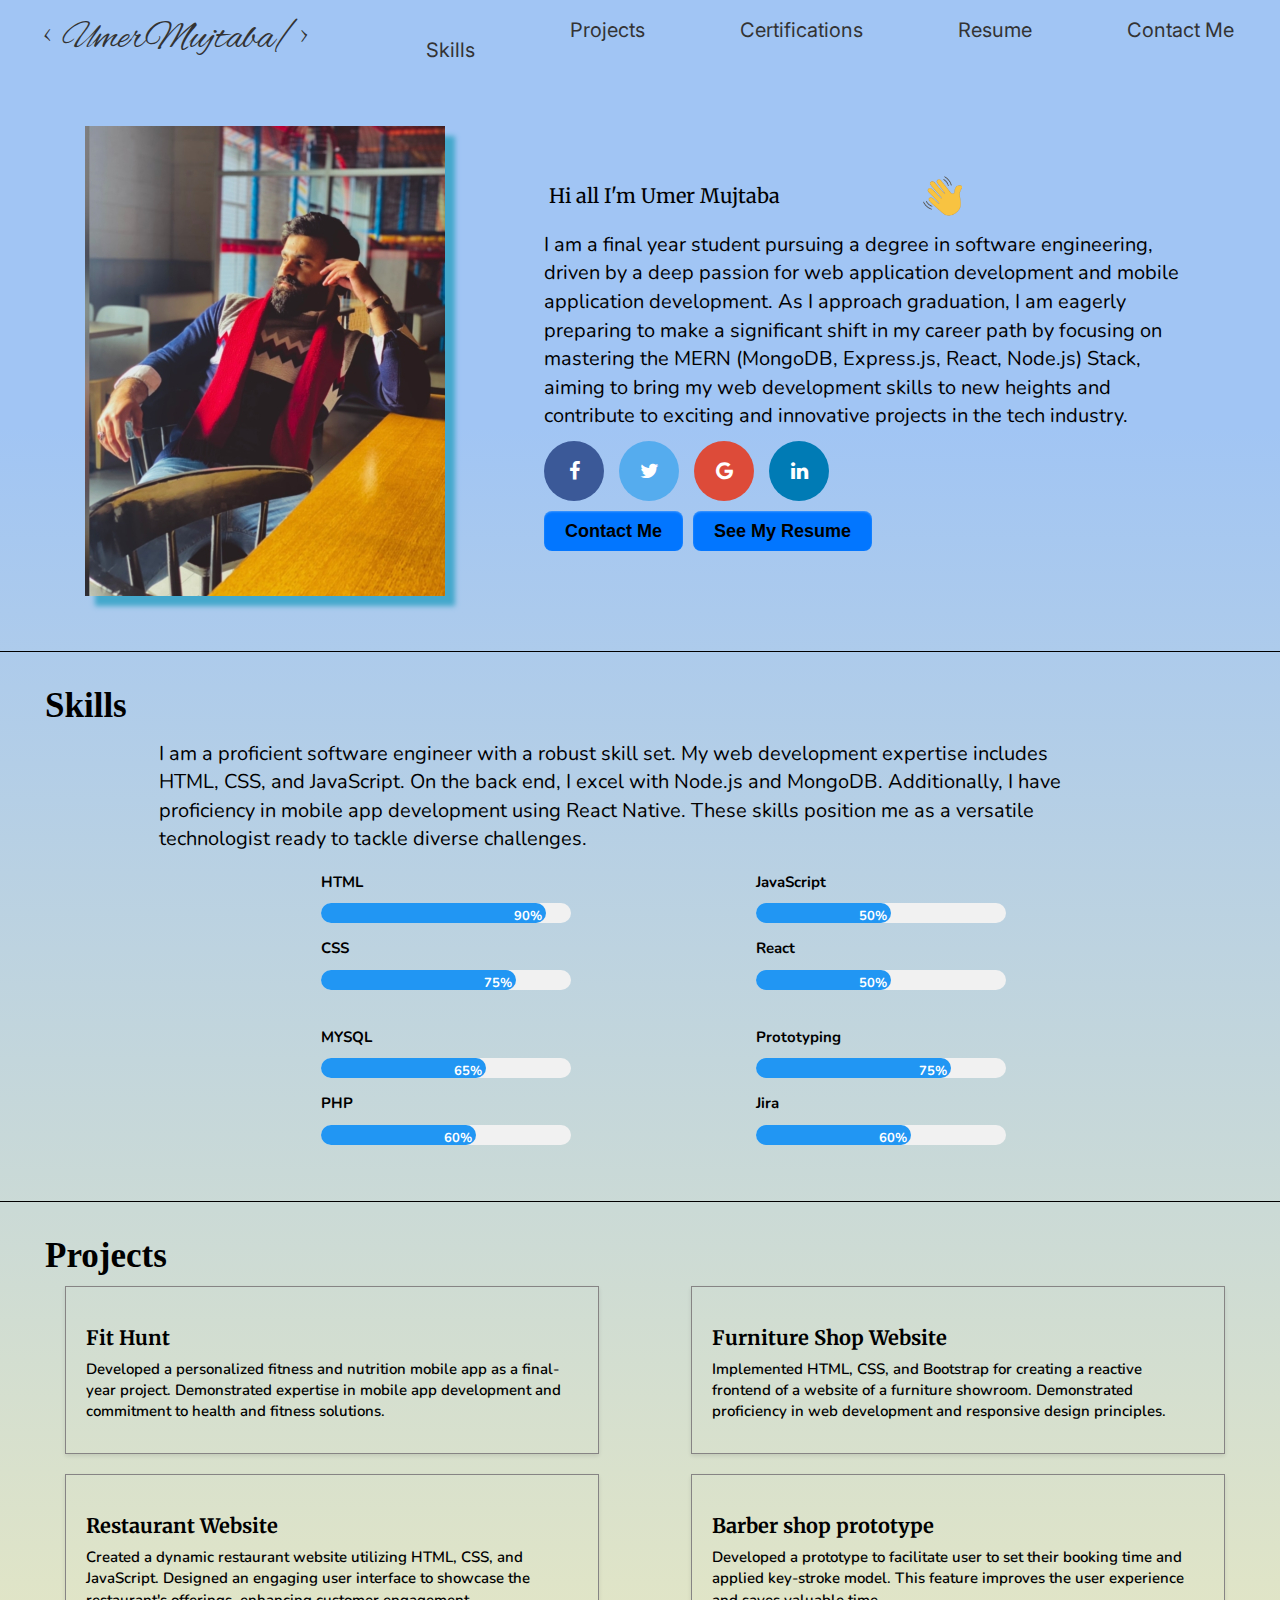
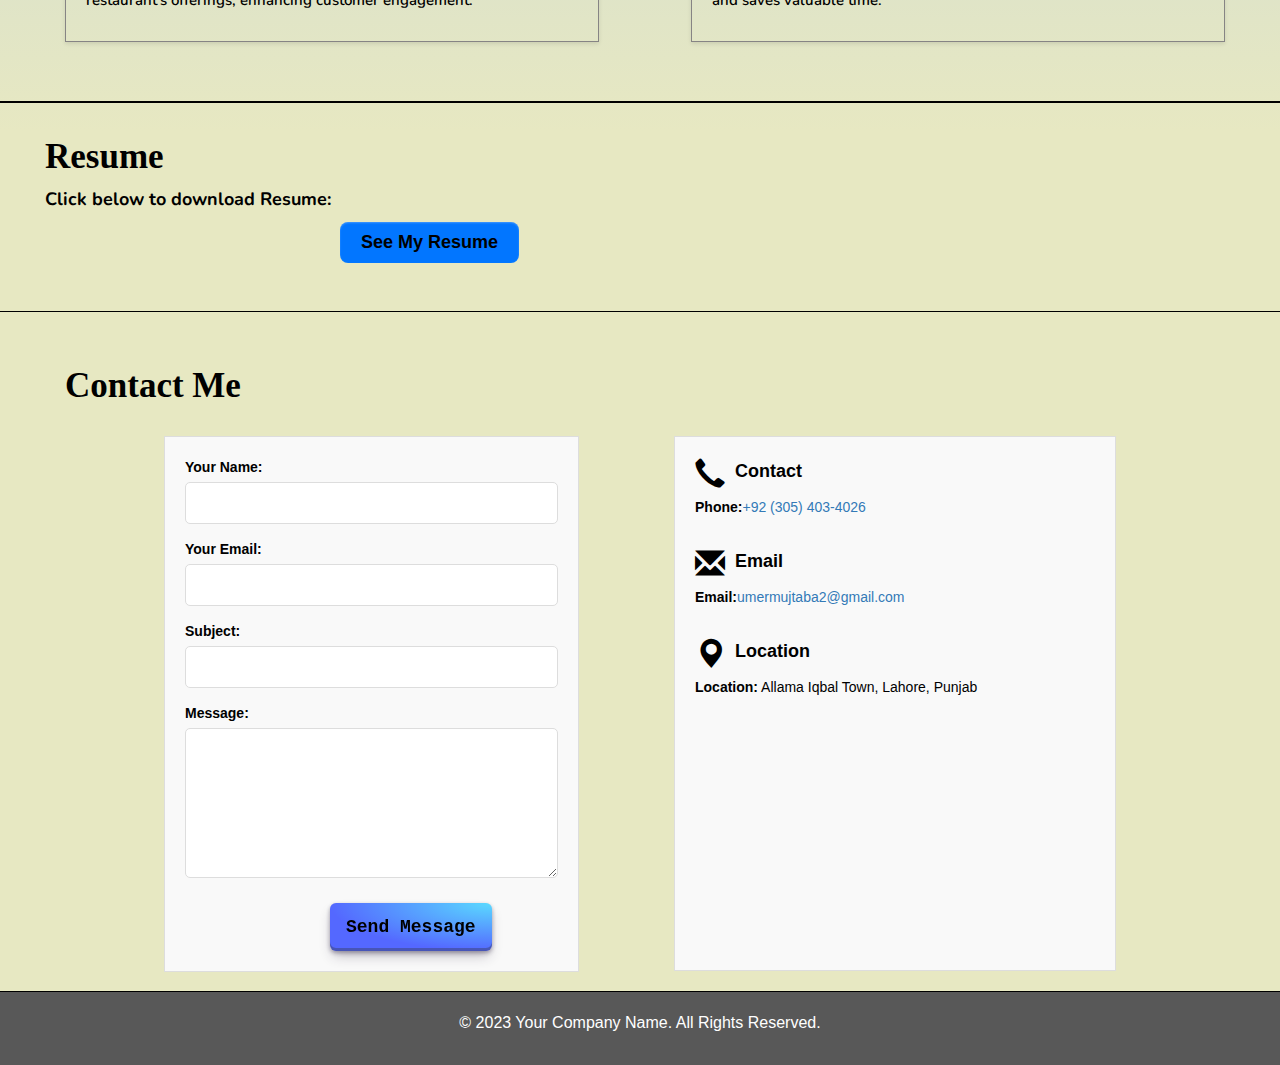
<file: Task_1/index.html>
<!DOCTYPE html>
<html lang="en">
<head>
    <meta charset="UTF-8">
    <meta name="viewport" content="width=device-width, initial-scale=1.0">
    <title>Protfolio</title>
    <link rel="stylesheet" href="https://www.w3schools.com/w3css/4/w3.css">
    <link rel="stylesheet" href="styles.css">
    <link rel="preconnect" href="https://fonts.googleapis.com">
    <link rel="preconnect" href="https://fonts.gstatic.com" crossorigin>
    <link href="https://fonts.googleapis.com/css2?family=Alex+Brush&display=swap" rel="stylesheet">
    <link rel="preconnect" href="https://fonts.googleapis.com">
    <link rel="preconnect" href="https://fonts.gstatic.com" crossorigin>
    <link rel="preconnect" href="https://fonts.googleapis.com">
    <link rel="preconnect" href="https://fonts.gstatic.com" crossorigin>
    <link href="https://fonts.googleapis.com/css2?family=Dancing+Script:wght@700&display=swap" rel="stylesheet">
    <style>
        @import url('https://fonts.googleapis.com/css2?family=Merriweather&display=swap');
      </style>
      <link rel="preconnect" href="https://fonts.googleapis.com">
      <link rel="preconnect" href="https://fonts.gstatic.com" crossorigin>
      <link href="https://fonts.googleapis.com/css2?family=Nunito:wght@300&display=swap" rel="stylesheet">
      <link rel="stylesheet" href="https://cdnjs.cloudflare.com/ajax/libs/font-awesome/4.7.0/css/font-awesome.min.css">
      <link rel="stylesheet" href="https://maxcdn.bootstrapcdn.com/bootstrap/3.3.7/css/bootstrap.min.css">
      <script src="script.js" defer></script>
      <link rel="stylesheet" href="https://maxcdn.bootstrapcdn.com/bootstrap/3.3.7/css/bootstrap.min.css">
    <link href="https://fonts.googleapis.com/css2?family=Alex+Brush&display=swap" rel="stylesheet">
    <link rel="preconnect" href="https://fonts.googleapis.com">
    <link rel="preconnect" href="https://fonts.gstatic.com" crossorigin>
    <link rel="preconnect" href="https://fonts.googleapis.com">
    <link rel="preconnect" href="https://fonts.gstatic.com" crossorigin>
    <link href="https://fonts.googleapis.com/css2?family=Barlow+Semi+Condensed:wght@300&family=Inter:wght@300;500&display=swap" rel="stylesheet">
    <link rel="preconnect" href="https://fonts.googleapis.com">
    <link rel="preconnect" href="https://fonts.gstatic.com"crossorigin>
    <link href="https://fonts.googleapis.com/css2?family=Roboto +Slab&display=swap" rel="stylesheet">
    <link href="https://fonts.googleapis.com/css?family=Roboto:100" rel="stylesheet">
</head>
<body class="mainn bg-animation">
    <header>
        <div class="navbar">
            <ul>
                <li><a class="Name"href="#int">< UmerMujtaba/></a></li>
                <li><a class="opt ContactMe" href="#cont">Contact Me</a></li>
                <li><a class="opt Resume" href="#resume">Resume</a></li>
                <li><a class="opt Certifications" href="#certifications">Certifications</a></li>
                <li><a class="opt Projects" href="#projects">Projects</a></li>
                <li><a class="opt Skills" href="#skills">Skills</a></li>
            </ul>
        </div>
    </header>
    
     <!--Start Main section-->
     <div class="container">
        <div class="picc">
            <img class="pic2" src="NEW.jpg" alt="Your Image">
        </div>
        <div id="int" class="intro">
            <p class="hey" style="width: 450px; margin-left: 0px;">
                Hi all I'm Umer Mujtaba <img src="hand.png" alt="Waving Hand" width="70" height="70px">
            </p>
            <p id="about">
                I am a final year student pursuing a degree in software engineering, driven by a deep passion for web application development and mobile application development.
                As I approach graduation, I am eagerly preparing to make a significant shift in my career path by focusing on mastering the MERN (MongoDB, Express.js, React, Node.js) Stack, aiming to bring my web development skills to new heights and contribute to exciting and innovative projects in the tech industry.
            </p>
            <a href="https://www.facebook.com/umermujtaba2/" class="fa fa-facebook" target="_blank"></a>
            <a href="https://twitter.com/UmerMujtaba7" class="fa fa-twitter" target="_blank"></a>
            <a href="#" class="fa fa-google"></a>
            <a href="www.linkedin.com/in/umermujtaba9" class="fa fa-linkedin" target="_blank"></a>
            <br>
            <button  id="contactMeButton" class="button-23">Contact Me</button>
            <button id="resumeButtonIntro" class="button-23" href="#resume">See My Resume</button>
        </div>
    </div>
    
    <!--END Main Section-->

    <!--Start Skill section-->
    <div id="skills" class="middle">
            <div id="headings" class="heading-name">
                <h2>Skills</h2>
            </div>
            <div class="skill_des">
                <p>
                    I am a proficient software engineer with a robust skill set. 
                    My web development expertise includes HTML, CSS, and JavaScript. 
                    On the back end, I excel with Node.js and MongoDB. 
                    Additionally, I have proficiency in mobile app development using React Native. 
                    These skills position me as a versatile technologist ready to tackle diverse challenges.
                </p>
            </div>
            
            <div class="w3-container">
                <div class="w3-row">
                    <!-- Left-side bars -->
                    <div class="w3-col" style="width: 250px;margin-right: 15px;margin-left: 0px;border-left-width: 0px;height: 155px; float: right">
                        <div class="tag">JavaScript</div>
                        <div class="w3-light-grey w3-round-xlarge">
                            <div class="w3-container w3-blue w3-round-xlarge" style="width: 135px;margin-left: 0px;height: 20px;">50%</div>
                        </div>
                        
                        <!-- Add more left-side bars here as needed -->
                        <div class="tag">React</div>
                        <div class="w3-light-grey w3-round-xlarge">
                            <div class="w3-container w3-blue w3-round-xlarge" style="width: 135px;margin-left: 0px;height: 20px;">50%</div>
                        </div>
                    </div>
            
                    <!-- Right-side bars -->
                    <div class="w3-col" style="width: 250px;margin-right: 185px;margin-left: 0px;border-left-width: 0px;height: 155px; float: right">
                        <div class="tag">HTML</div>
                        <div class="w3-light-grey w3-round-xlarge">
                            <div class="w3-container w3-blue w3-round-xlarge" style="width: 225px;margin-left: 0px;height: 20px;">90%</div>
                        </div>
                        
                        <!-- Add more right-side bars here as needed -->
                        <div class="tag">CSS</div>
                        <div class="w3-light-grey w3-round-xlarge">
                            <div class="w3-container w3-blue w3-round-xlarge" style="width: 195px;margin-left: 0px;height: 20px;">75%</div>
                        </div>
                    </div>
                </div>
                <div class="w3-row">
                    <!-- Left-side bars -->
                    <div class="w3-col" style="width: 250px;margin-right: 15px;margin-left: 0px;border-left-width: 0px;height: 155px; float: right">
                        <div class="tag">Prototyping</div>
                        <div class="w3-light-grey w3-round-xlarge">
                            <div class="w3-container w3-blue w3-round-xlarge" style="width: 195px;margin-left: 0px;height: 20px;">75%</div>
                        </div>
                        
                        <!-- Add more left-side bars here as needed -->
                        <div class="tag">Jira</div>
                        <div class="w3-light-grey w3-round-xlarge">
                            <div class="w3-container w3-blue w3-round-xlarge" style="width: 155px;margin-left: 0px;height: 20px;">60%</div>
                        </div>
                    </div>
            
                    <!-- Right-side bars -->
                    <div class="w3-col" style="width: 250px;margin-right: 185px;margin-left: 0px;border-left-width: 0px;height: 155px; float: right">
                        <div class="tag">MYSQL</div>
                        <div class="w3-light-grey w3-round-xlarge">
                            <div class="w3-container w3-blue w3-round-xlarge" style="width: 165px;margin-left: 0px;height: 20px;">65%</div>
                        </div>
                        
                        <!-- Add more right-side bars here as needed -->
                        <div class="tag">PHP</div>
                        <div class="w3-light-grey w3-round-xlarge">
                            <div class="w3-container w3-blue w3-round-xlarge" style="width: 155px;margin-left: 0px;height: 20px;">60%</div>
                        </div>
                    </div>
                </div>
            </div>
        </div>
   
    <!--End Skill section-->
    <!--Start Project section-->
        <div id="projects" class="container2">
            <div id="headings" class="heading-name">
                <h2>Projects</h2>
            </div> 
                <div class="project-section">
                    <div class="project_2">
                        <h2>Fit Hunt</h2>
                            <p>
                                Developed a personalized fitness and nutrition mobile app as a final-year project.
                                Demonstrated expertise
                                in mobile app development and commitment to health and fitness
                                solutions.
                            </p>
                        </div>
                
                    <div class="project_2">
                            <h2>Furniture Shop Website</h2>
                            <p>
                                Implemented HTML, CSS, and Bootstrap for creating a reactive
                                frontend of a website of a furniture showroom. Demonstrated
                                proficiency in web development and responsive design principles.
                            </p>
                    </div>
                    </div>
                
                    <div class="project-section">
                        <div class="project_2">
                            <h2>Restaurant Website</h2>
                            <p>
                                Created a dynamic restaurant website utilizing HTML, CSS, and
                                JavaScript. Designed an engaging user interface to showcase the
                                restaurant's offerings, enhancing customer engagement.
                            </p>
                        </div>
                    
                        <div class="project_2">
                            <h2 >Barber shop prototype </h2>
                            <p>
                                Developed a prototype to facilitate user to set their booking time and applied key-stroke model. This feature improves 
                                the user experience and saves valuable time.
                            </p>
                        </div>
                    </div>
        </div>

        <!--End Project Section-->

        <!--Resume Section-->

        <div href="Umer_Mujtaba_Resume.pdf" id="resume" class="res_dwnld">
            <div  id="resume" class="res_dwnld">
                <div id="headings" class="heading-name">
                        <h2>Resume</h2>
                            <p style="font-family: 'Nunito', sans-serif; font-weight: bold; font-size: 18px;">Click below to        download Resume:</p>
                        <button  id="resumeButtonRes" class="button-22" href="resume.html">See My Resume</button><br>
                </div> 
            </div>
        </div>
         <!--End Resume Section-->

         <!--Start Contact Section-->
         <div id="cont" class="contactt">
            <div id="headings" class="heading-name">
                    <h2>Contact Me</h2>
            </div> 
            <div class="contact-section">
                <div class="contact-form">
                    <form>
                        <div class="form-group">
                            <label for="name">Your Name:</label>
                            <input type="text" id="name" name="name" required>
                        </div>
                        <div class="form-group">
                            <label for="email">Your Email:</label>
                            <input type="email" id="email" name="email" required>
                        </div>
                        <div class="form-group">
                            <label for="subject">Subject:</label>
                            <input type="text" id="subject" name="subject" required>
                        </div>
                        <div class="form-group">
                            <label for="message">Message:</label>
                            <textarea id="message" name="message" required></textarea>
                        </div>
                        <button type="submit" class="button-49">Send Message</button>
                    </form>
                </div>
                    <div class="contact-info">
                        <div class="contact-info-item">
                            <span class="glyphicon glyphicon-earphone larger-icon"></span>
                            <h4>Contact</h4>
                        </div>
                        <p><strong>Phone:</strong><a href="tel:+923054034026">+92 (305) 403-4026</a> </p>
                        <br>
                        <div class="contact-info-item">
                            <span class="glyphicon glyphicon-envelope larger-icon"></span>
                            <h4>Email</h4>
                        </div>
                        <p><strong>Email:</strong><a href="mailto:umermujtaba2@gmail.com">umermujtaba2@gmail.com</a></p>
                        <br>
                        <div class="contact-info-item">
                            <span class="glyphicon glyphicon-map-marker larger-icon"></span>
                            <h4>Location</h4>
                        </div>
                        <p><strong>Location:</strong> Allama Iqbal Town, Lahore, Punjab</p>
                        <iframe src="https://www.google.com/maps/embed?pb=!1m18!1m12!1m3!1d27211.73682527141!2d74.26357262610883!3d31.511328437375692!2m3!1f0!2f0!3f0!3m2!1i1024!2i768!4f13.1!3m3!1m2!1s0x3919030a758931b1%3A0xd2c9ccbb7f4c5601!2sAllama%20Iqbal%20Town%2C%20Lahore%2C%20Punjab%2C%20Pakistan!5e0!3m2!1sen!2s!4v1694365892074!5m2!1sen!2s" width="400" height="250" style="border:0;" allowfullscreen="" loading="lazy" referrerpolicy="no-referrer-when-downgrade"></iframe>
                        <br>
                    </div>
            </div>
        </div>
    <!--End Contact Section-->

    <!--start footer-->
       
</body>
<footer  id="myFooter" class="footer">
    <div class="container4">
        <p>&copy; 2023 Your Company Name. All Rights Reserved.</p>
    </div>
</footer>
</html>
</file>
<file: Task_1/styles.css>
.mainn{
    background-color: #f9f9f9;
   
}
@keyframes bgGradient {
    0% {
        background-position: 0% 50%;
    }
    50% {
        background-position: 100% 50%;
    }
    100% {
        background-position: 0% 50%;
    }
}

@keyframes colorChange {
    0% {
        background-color: #0b4b94;
    }
    50% {
        background-color: #5e7086;
    }
    100% {
        background-color: #691f3b;
    }
}

/* Apply background animations to the body */
.bg-animation {
    animation: bgGradient 10s linear infinite, colorChange 10s linear infinite;
    background-size: 200% 200%;
    background: linear-gradient(360deg, rgba(231,232,194,1) 35%, rgb(161, 197, 244) 84%);
    /*background-image: linear-gradient(180deg, rgb(170, 173, 238) 15%, rgb(120, 212, 224) 55%, rgba(38,175,191,1) 75%);*/
    color: #000000; /* Set your text color */
}

.navbar{
    margin-top: 0px;
    height: 50px;
    width: auto;
    border: 1px solid #3a3838;;
}

.Name{
    float: left;
    margin-left: 40px;
    font-size: 45px;
    font-family: 'Alex Brush', cursive;
    margin-top: 10px;
    font-style: bold;
    margin-bottom: 3px;
    
}
.navbar ul {
    list-style: none;
    padding: 0;
    margin: 0;
}

/* Style the list items (li) */
.navbar li {
    display: inline;
    margin-right: 20px; /* Adjust the spacing between items */
}

/* Style the links within list items */
.navbar a {
    text-decoration: none;
    color: #333; /* Set the link color */
    font-family: 'Barlow Semi Condensed', sans-serif;
    font-family: 'Inter', sans-serif;
}

/* Style the Name (UmerMujtaba) link */
.navbar .Name {
    font-size: 40px;
    font-family: 'Alex Brush', cursive;
    margin-top: 10px;
}

/* Style the options (Contact Me, Resume, etc.) */
.navbar .opt {
    font-size: 20px;
    margin-top: 10px;
    margin-left: 45px;
    margin-right: 40px;
    float: right;
    padding: 5px;
}

/* Add hover effect to links */
.navbar a:hover {
    color: #555; /* Change link color on hover */
}

.container {
    height: 580px;
    display: flex; /* Use flexbox to arrange children horizontally */
    align-items: center; /* Vertically center children */
    /*border-top: 1px solid black;*/
}

.intro {
    flex: 1; /* Let the .intro div take remaining available space */
    font-family: 'Merriweather', serif;
    font-size: 20px;
    padding: 4px;
    margin-right: 20px; /* Add some space between .picc and .intro */
    margin-left: 45px;
}

.hey {
    height: 50px;
    margin-right: 15px;
    width: 350px;
    padding: 10px;
    display: flex;
    justify-content: space-between;
    align-items: center;
}

#about {
    margin-left: 5px;
    font-family: 'Nunito', sans-serif;
}

.picc {
    width: 360px;
    border-radius: 50%;
    margin-right: 60px; /* Add some space between .pic2 and .intro */
}

.pic2 {
    height: 470px;
    width: 360px;
    margin-top: 0px;
    margin-left: 15px;
    box-shadow: 10px 10px 5px #44a8cc;
    -moz-box-shadow: 10px 10px 5px #44a8cc;
    -webkit-box-shadow: 10px 10px 5px #44a8cc;
    -khtml-box-shadow: 10px 10px 5px #ccc;
   
}


.fa {
    padding: 20px;
    font-size: 30px;
    width: 60px;
    text-align: center;
    text-decoration: none;
    margin: 5px 5px;
    border-radius: 50%;
    margin-top: 0px;
}

.fa:hover {
    opacity: 0.7;
}

.fa-facebook {
  background: #3B5998;
  color: white;
}

.fa-twitter {
  background: #55ACEE;
  color: white;
}

.fa-google {
  background: #dd4b39;
  color: white;
}

.fa-linkedin {
  background: #007bb5;
  color: white;
}




/* CSS */
.button-22 {
  align-items: center;
  appearance: button;
  background-color: #0276FF;
  border-radius: 8px;
  border-style: none;
  box-shadow: rgba(255, 255, 255, 0.26) 0 1px 2px inset;
  box-sizing: border-box;
  color: #000000;
  cursor: pointer;
  display: flex;
  flex-direction: row;
  flex-shrink: 0;
  font-family: "RM Neue",sans-serif;
  font-size: 100%;
  line-height: 1.15;
  margin: 0;
  padding: 10px 21px;
  text-align: center;
  text-transform: none;
  transition: color .13s ease-in-out,background .13s ease-in-out,opacity .13s ease-in-out,box-shadow .13s ease-in-out;
  user-select: none;
  -webkit-user-select: none;
  touch-action: manipulation;
  margin-left: 295px;
  font-weight: bold;
  font-size: 18px;
}

.button-22:active {
  background-color: #006AE8;
}

.button-22:hover {
  background-color: #1C84FF;
}

.middle{
    width: auto;
    height: 550px;
    border-top: 1px solid black;
}


#headings{
    margin-top: 35px;
    margin-left: 45px;
}

.heading-name h2{
    font-family: 'Roboto Slab', serif;
    font-size: 35px;
    font-weight: bold;
}
.skill_des p{
    margin-left: 155px;
    margin-right: 185px;
    font-family: 'Nunito', sans-serif;
    font-size: 20px;
    padding: 4px;

}


.w3-container {
    width: 750px;
    margin-left: 275px;
    margin-right: 14px;
    font-family: 'Nunito', sans-serif;
    font-size: 15px;
    padding: 4px;
    font-weight: 700;
  
}

.tag {
    margin-bottom: 10px; /* Add spacing between tags */
    font-weight: bold;
}

.w3-light-grey {
    background-color: #f1f1f1;
}

.w3-container.w3-blue {
    background-color: #2196F3;
    color: rgb(8, 8, 8);
}

.w3-container.w3-round-xlarge {
    border-radius: 10px;
    margin-bottom: 15px; /* Add spacing between bars */
    font-size: 13px;
    text-align: end;
    
}
.container2{
    height: 500px;
    width: auto;
    border-top: 1px solid black;
}

.project-section {
    display: flex;
    flex-wrap: wrap;
    justify-content: space-between;
    margin-left: 65px;
    margin-right: 55px;
}

.project_2{
    width: 46%; /* Adjust the width as needed */
    border: 1px solid #868484;
    padding: 20px;
    margin-bottom: 20px;
    box-shadow: 0 2px 4px rgba(0, 0, 0, 0.1); /* Add a box shadow */
    transition: background-color 0.3s, transform 0.3s, box-shadow 0.3s; /* Add transitions */
}

.project_2 h2{
    font-size: 20px;
    font-weight: bold; 
    font-family: 'Merriweather', serif;
}

.project_2 p{
    font-family: 'Nunito', sans-serif; 
    font-size: 15px; 
    font-weight: 600;
}
.project_2:hover {
    background-color: #b1abab; /* Change the background color on hover */
    transform: scale(1.02); /* Enlarge the card slightly */
    box-shadow: 0 4px 8px rgba(0, 0, 0, 0.2); /* Add a stronger box shadow on hover */
  }
.res_dwnld{
    height: 210px;
    width: auto;
    border-top: 1px solid black;
    
}


/* CSS */
.button-23 {
  align-items: center;
  appearance: button;
  background-color: #0276FF;
  border-radius: 8px;
  border-style: none;
  box-shadow: rgba(255, 255, 255, 0.26) 0 1px 2px inset;
  box-sizing: border-box;
  color: #000000;
  cursor: pointer;
  display: flex;
  flex-direction: row;
  flex-shrink: 0;
  font-family: "RM Neue",sans-serif;
  font-size: 100%;
  line-height: 1.15;
  margin: 0;
  padding: 10px 21px;
  text-align: center;
  text-transform: none;
  transition: color .13s ease-in-out,background .13s ease-in-out,opacity .13s ease-in-out,box-shadow .13s ease-in-out;
  user-select: none;
  -webkit-user-select: none;
  touch-action: manipulation;
  margin-top: 5px;
  display: inline-block; /* Change display to inline-block */
  margin-left: 5px;
  font-weight: bold;
  font-size: 18px;
}

.button-23:active {
  background-color: #006AE8;
}

.button-23:hover {
  background-color: #1C84FF;
}
  
.contactt{
    border-top: 1px solid black;
    height: 680px;
    width: auto;
    margin: 0 auto;
    padding: 20px;
   
}

.contact-section {
    display: flex;
    justify-content: space-between;
    align-items: flex-start;
    width: 80%;
    margin: 0 auto;
    padding: 20px;
    
}

.contact-form {
    flex: 1;
    padding: 20px;
    border: 1px solid #ddd;
    background-color: #f9f9f9;
    
}

.contact-info {
    flex: 1;
    padding: 20px;
    border: 1px solid #ddd;
    background-color: #f9f9f9;
    margin-left: 95px;
    height: 535px;
    width: 48%;
}

.form-group {
    margin-bottom: 20px;
}

label {
    display: block;
    font-weight: bold;
    margin-bottom: 5px;
}

input[type="text"],
input[type="email"],
textarea {
    width: 100%;
    padding: 10px;
    border: 1px solid #ddd;
    border-radius: 5px;
}

textarea {
    height: 150px;
}

.button-49 {
    align-items: center;
    appearance: none;
    background-image: radial-gradient(100% 100% at 100% 0, #5adaff 0, #5468ff 100%);
    border: 0;
    border-radius: 6px;
    box-shadow: rgba(45, 35, 66, .4) 0 2px 4px,rgba(45, 35, 66, .3) 0 7px 13px -3px,rgba(58, 65, 111, .5) 0 -3px 0 inset;
    box-sizing: border-box;
    color: #000000;
    font-weight: bold;
    cursor: pointer;
    display: inline-flex;
    font-family: "JetBrains Mono",monospace;
    height: 48px;
    justify-content: center;
    line-height: 1;
    list-style: none;
    overflow: hidden;
    padding-left: 16px;
    padding-right: 16px;
    position: relative;
    text-align: left;
    text-decoration: none;
    transition: box-shadow .15s,transform .15s;
    user-select: none;
    -webkit-user-select: none;
    touch-action: manipulation;
    white-space: nowrap;
    will-change: box-shadow,transform;
    font-size: 18px;
    margin-top: 5px;
    margin-left: 145px;
}
  
.button-49:focus {
    box-shadow: #3c4fe0 0 0 0 1.5px inset, rgba(45, 35, 66, .4) 0 2px 4px, rgba(45, 35, 66, .3) 0 7px 13px -3px, #3c4fe0 0 -3px 0 inset;
}
  
.button-49:hover {
    box-shadow: rgba(45, 35, 66, .4) 0 4px 8px, rgba(45, 35, 66, .3) 0 7px 13px -3px, #3c4fe0 0 -3px 0 inset;
    transform: translateY(-2px);
    background-image: radial-gradient(100% 100% at 100% 0, #303bd4 0, #3ad6fd 100%)
}
  
.button-49:active {
    box-shadow: #3c4fe0 0 3px 7px inset;
    transform: translateY(2px);
}
.larger-icon {
    font-size: 30px;
    margin-right: 10px;
}
.larger-icon {
    font-size: 30px;
    margin-right: 10px;
}

/* Custom CSS for icons and headings */
.contact-info-item {
    display: flex;
    align-items: center;
    margin-bottom: 10px;
}

.contact-info-item .glyphicon {
    font-size: 30px;
    margin-right: 10px;
}

.contact-info-item h4 {
    margin: 0;
    font-weight: bold;
}

.footer {
    background-color: #585858; /* Set your desired background color */
    color: #fff; /* Set the text color to white or your desired color */
    text-align: center;
    padding: 20px 0; /* Add some padding for spacing */
    border-top: 1px solid black;
}

.container4 {
    font-size: 16px; /* Set the font size for the footer text */
}

/* Add this CSS inside your existing <style> element or link to an external stylesheet */

/* Media query for screens smaller than 768px (typical mobile devices) */
@media (max-width: 767px) {
    .navbar {
        height: auto;
        text-align: center;
    }

    .navbar li {
        display: block;
        margin: 0;
        padding: 15px 0;
    }

    .navbar .Name {
        float: none;
        margin: 0;
    }

    .navbar .opt {
        float: none;
        margin: 0;
        text-align: center;
    }

    .container {
        flex-direction: column;
        align-items: center;
        text-align: center;
    }

    .intro {
        margin: 0;
        padding: 20px;
    }

    .picc {
        margin: 20px 0;
    }

    .pic2 {
        width: 100%;
        height: auto;
    }

    .contactt {
        height: auto;
    }

    .contact-section {
        flex-direction: column;
        align-items: center;
    }

    .contact-form {
        width: 100%;
        margin: 0;
    }

    .contact-info {
        width: 100%;
        margin: 20px 0;
    }

    /* Adjust styles for other sections as needed */
    #headings {
        margin-left: 0; /* Center headings */
        text-align: center;
    }

    .skill_des p {
        margin-left: 0; /* Center skill descriptions */
    }

    .w3-container {
        width: 100%; /* Full width for skill bars */
        margin: 0;
    }

    /* Adjust styles for other elements as needed */

    /* Footer styles */
    footer {
        padding: 20px;
        background-color: #333; /* Background color for the footer */
        color: #fff; /* Text color for the footer */
        text-align: center;
    }

    footer p {
        margin: 0;
    }
}
</file>
